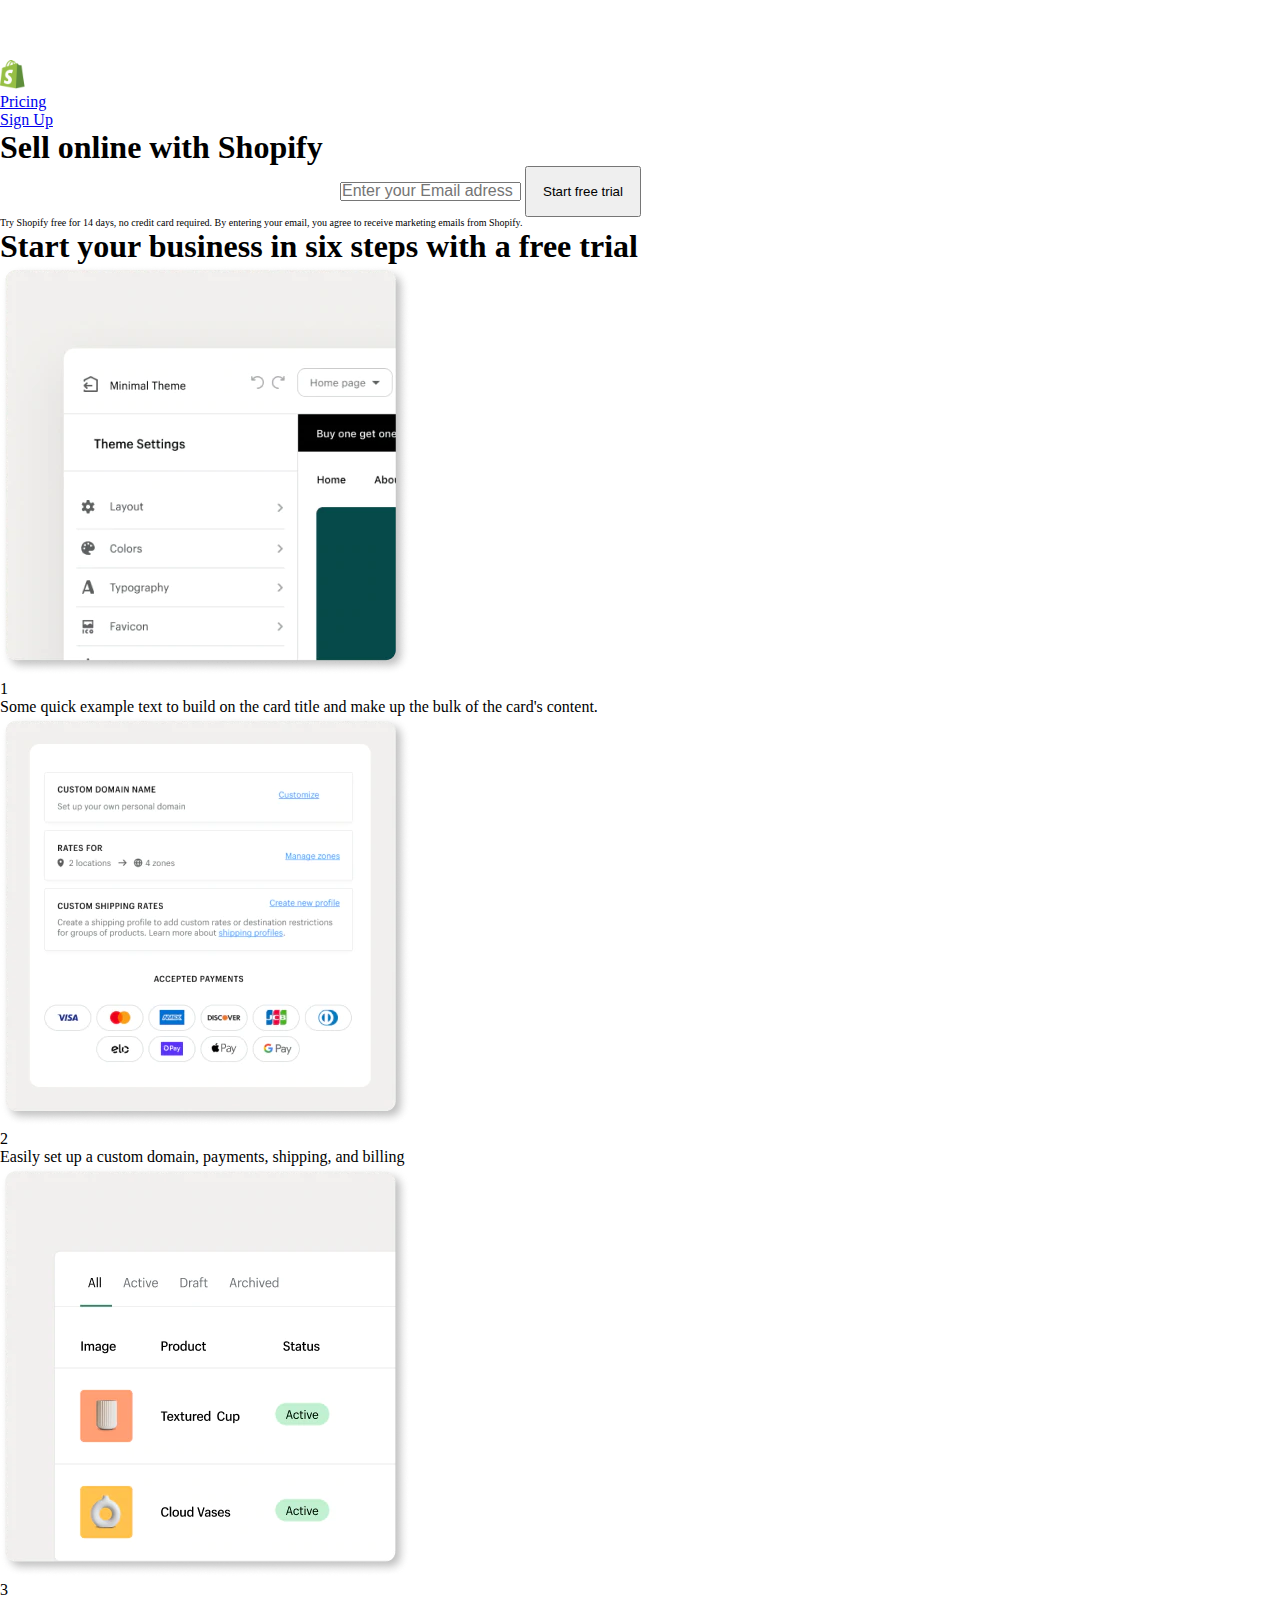
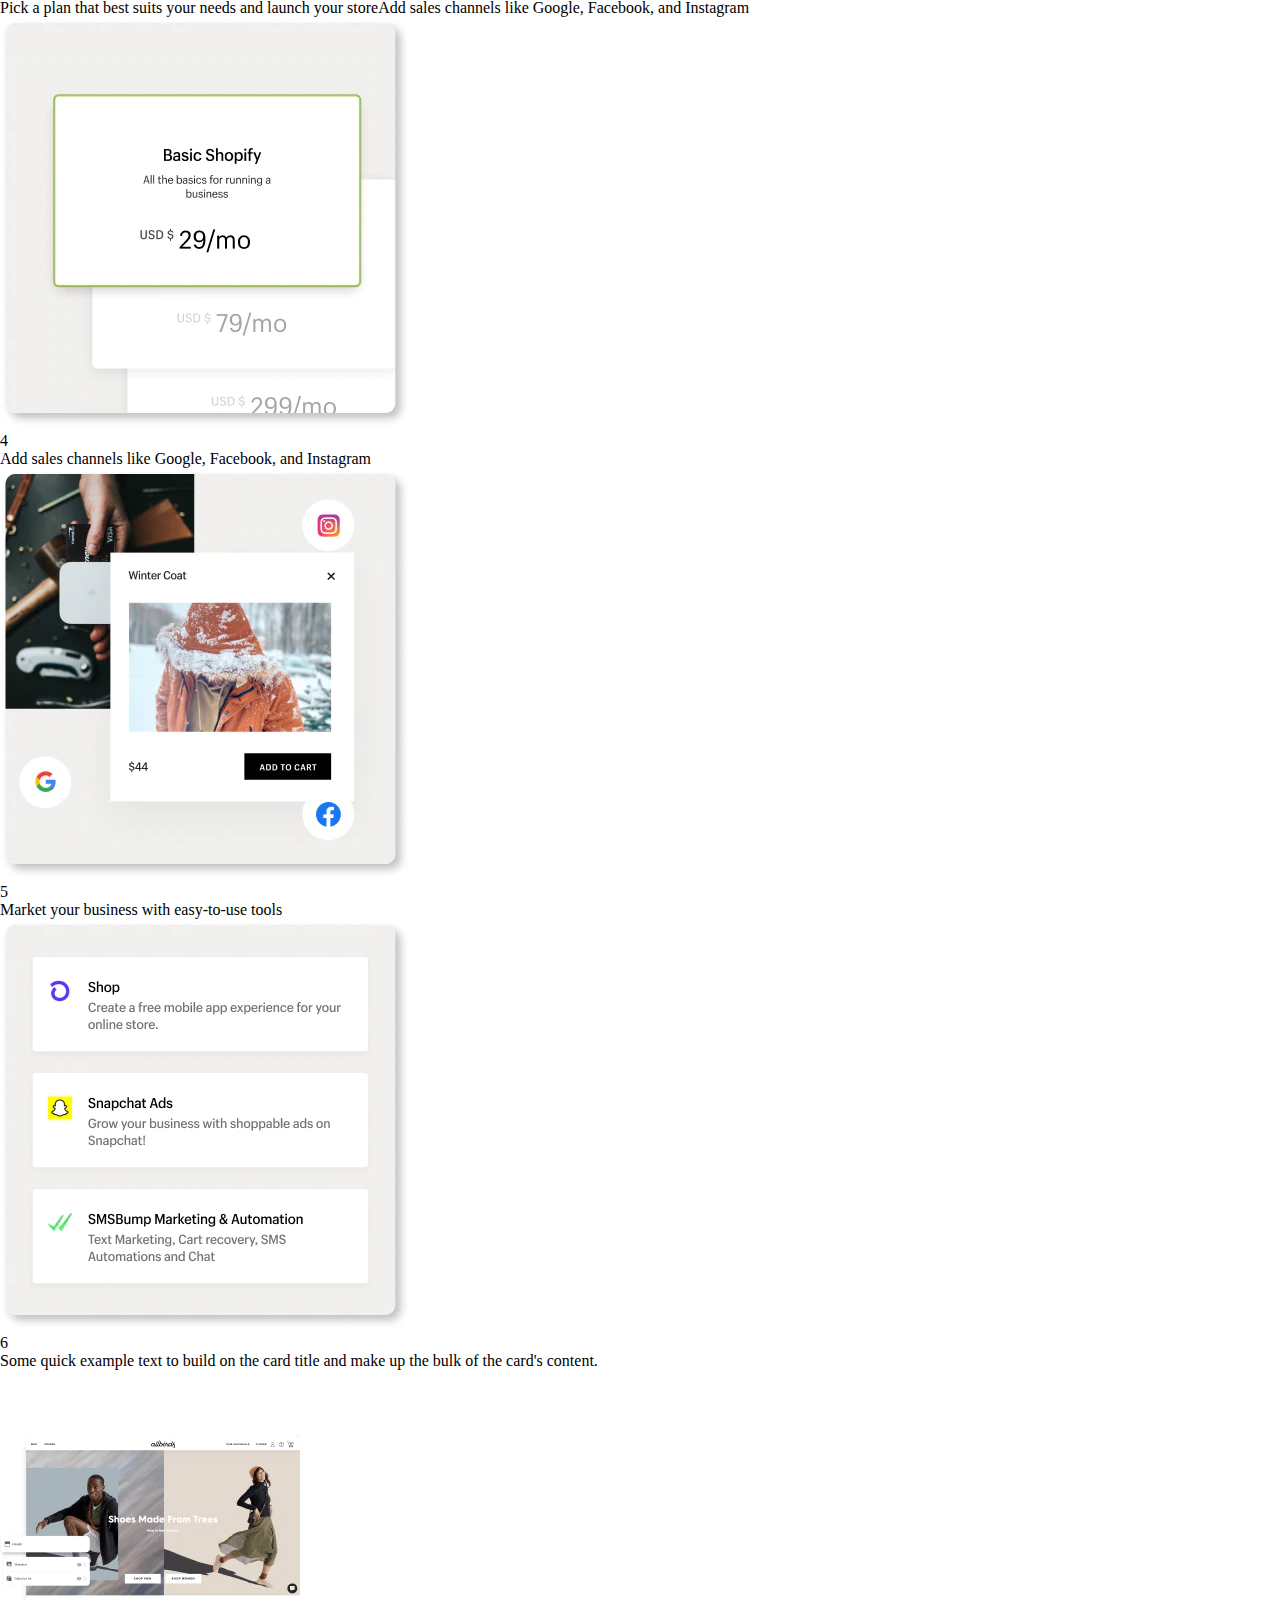
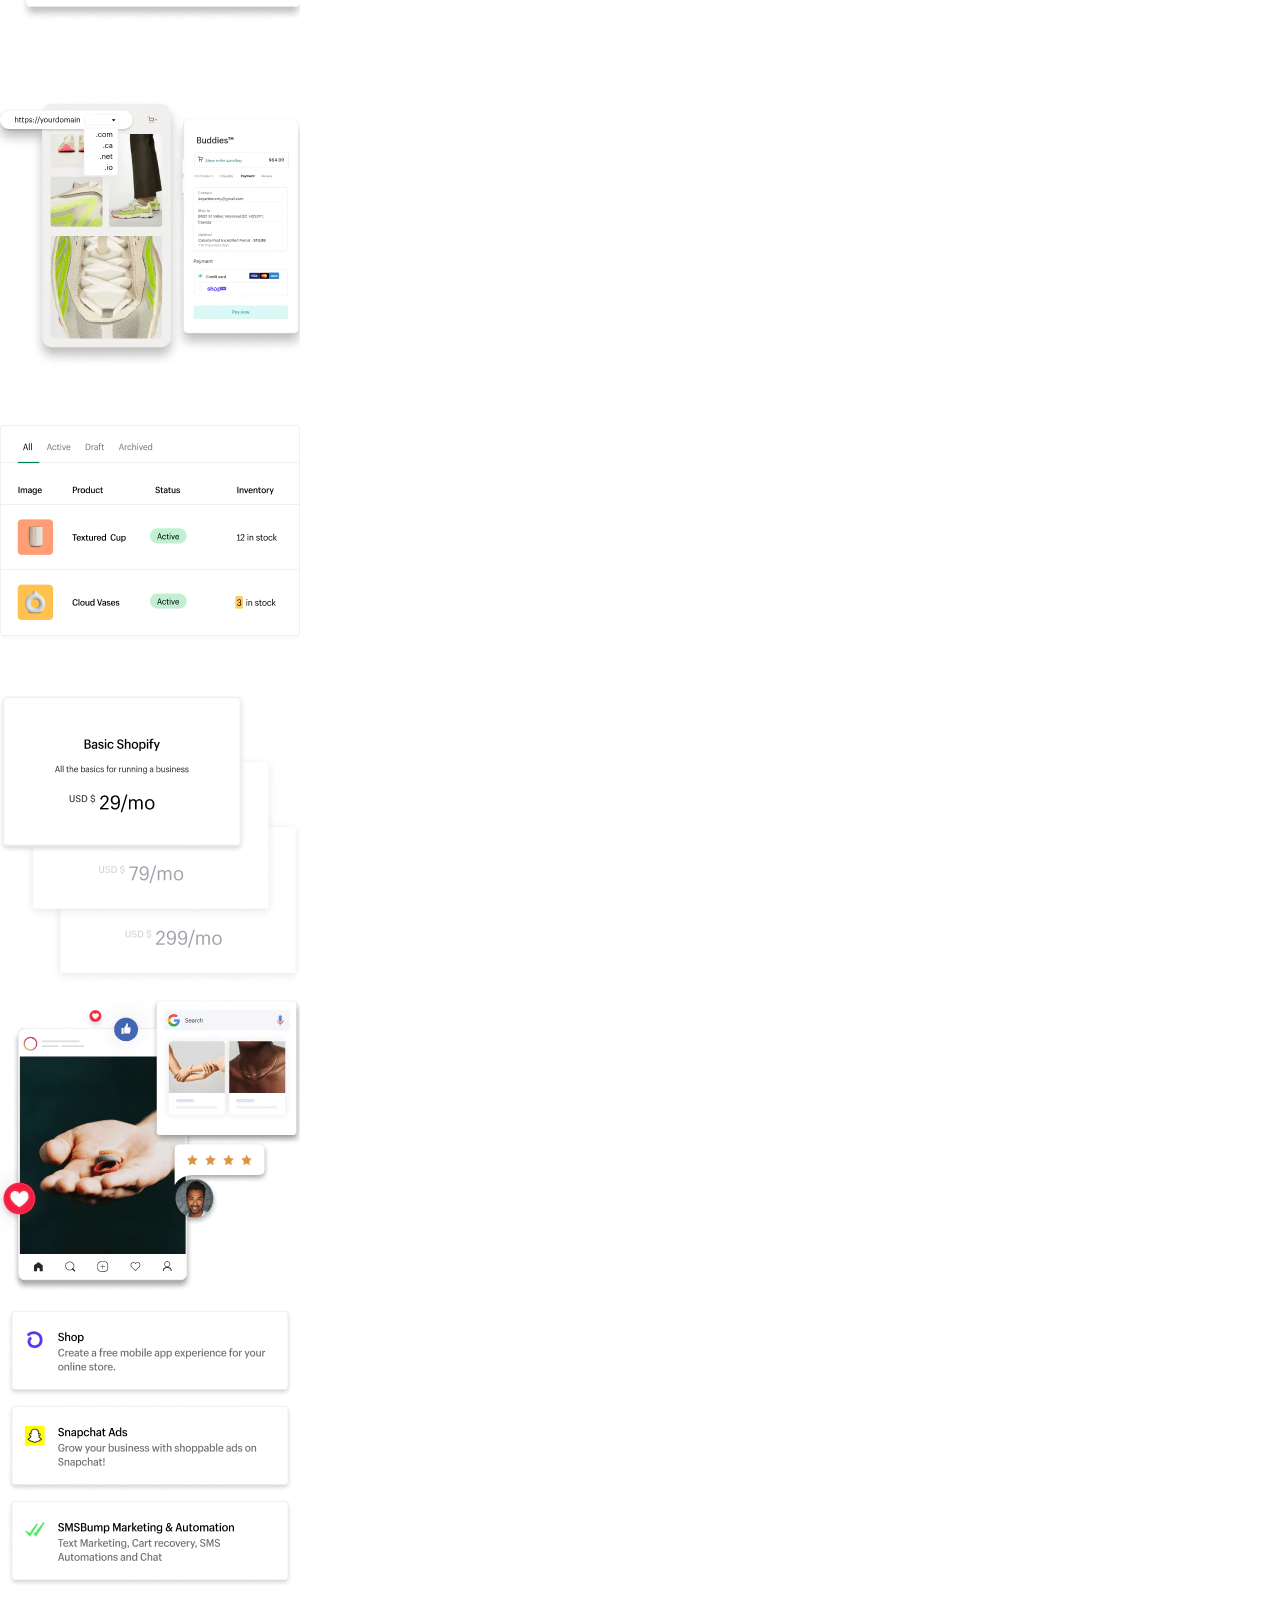
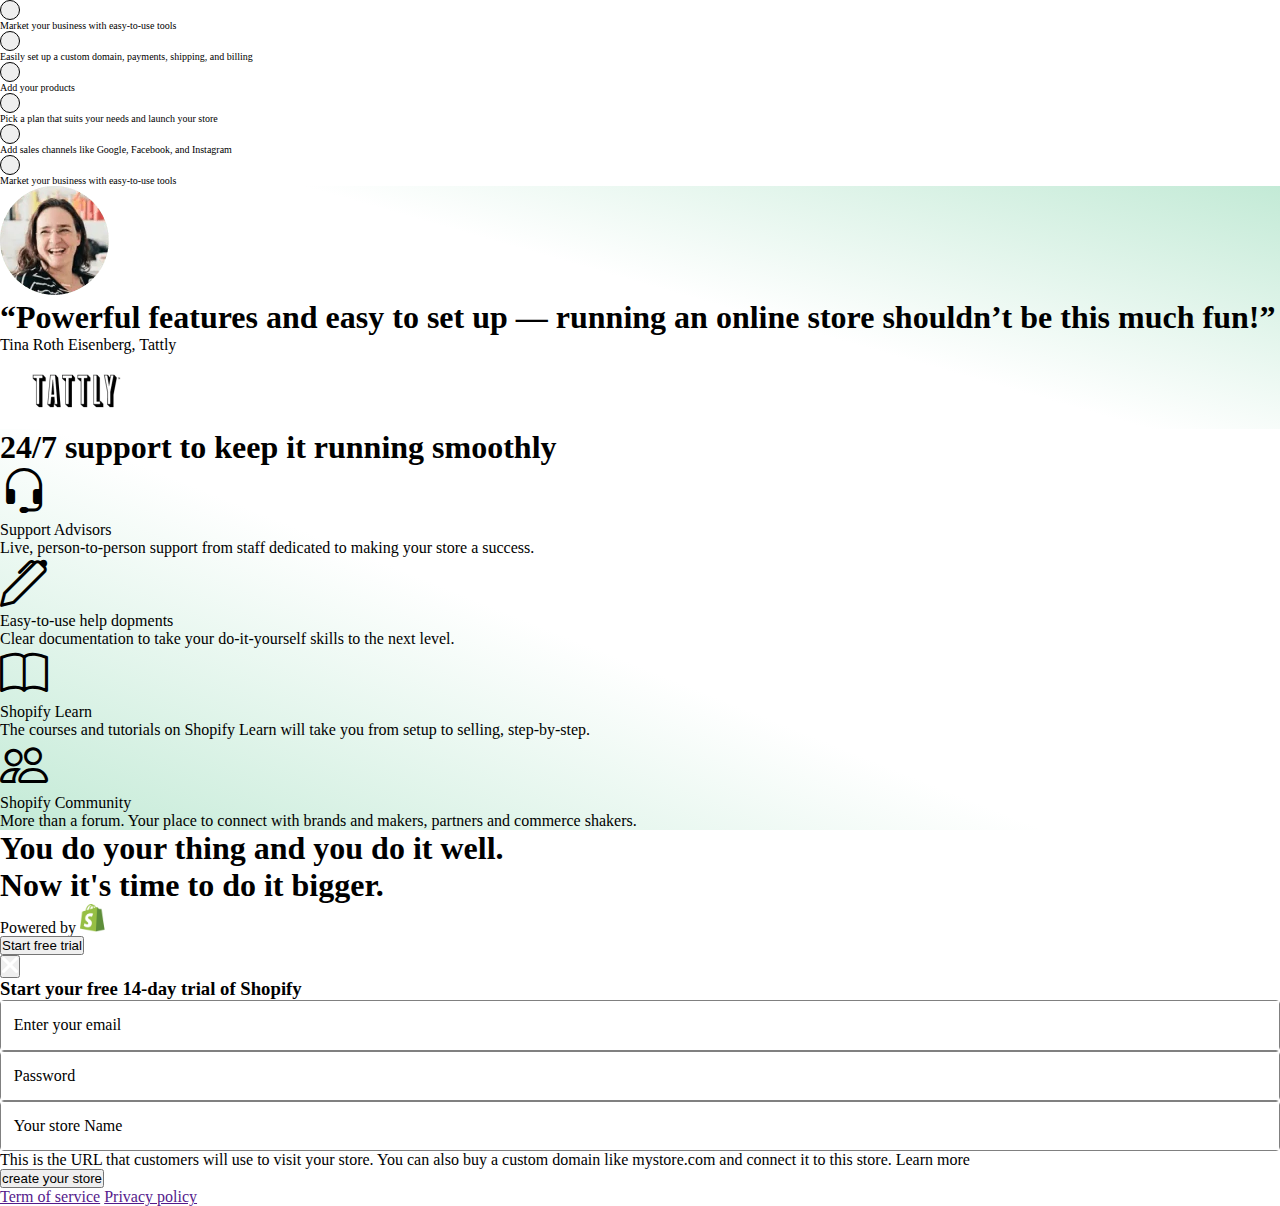
<file: index.html>
<!DOCTYPE html>
<html lang="en">
<head>
    <meta charset="UTF-8">
    <meta http-equiv="X-UA-Compatible" content="IE=edge">
    <meta name="viewport" content="width=device-width, initial-scale=1.0">
    <link href="https://cdn.jsdelivr.net/npm/bootstrap@5.1.3/dist/css/bootstrap.min.css" rel="stylesheet" integrity="sha384-1BmE4kWBq78iYhFldvKuhfTAU6auU8tT94WrHftjDbrCEXSU1oBoqyl2QvZ6jIW3" crossorigin="anonymous">
    <link rel="stylesheet" href="https://cdn.jsdelivr.net/npm/bootstrap-icons@1.3.0/font/bootstrap-icons.css">
    <link rel="stylesheet" href="style.css">

    <title>Shopyfi landing pa</title>
</head>
<body>
    <nav class="navbar navbar-expand bg-dark navbar-dark py-3 fixed-top  px-5">
        <div class="container">
            <a href="" class="navbar-brand">
                <img src="img/Shopify-Logo.png" alt="" srcset="" class="" width="100">
            </a>

            <ul class="navbar-nav">
                <li class="nav-item">
                  <a class="nav-link text-light" href="index.html">Pricing</a>
                </li>
                <li class="nav-item">
                  <a class="nav-link text-light " href="index2.html">Sign Up</a>
                </li>
             
            </ul>
        </div>


    </nav>
    


    <!--showcase-->

    <section class="bg-dark text-light p-4
    pb-1 text-center">
        <div class="container text-center p-1 p-md-5">
            <div class="cont2 px-5">
                <h1 class="fw-bold  display-2 ">Sell online with Shopify</h1>
               <form class="my-4" >
                <div class="form-group row gy-2 justify-content-center hero-form">
                    <input type="text" class=" col-12 col-md-8 me-xs-0 me-md-1 py-2" placeholder="Enter your Email adress"  >
                    <button class="btn btn-success btn-sm text-dark fw-bold  col-12 col-md-3 mh-100" type="button" data-bs-toggle="modal" data-bs-target="#modal">Start free trial</button>

               </div>
            </form>
            <p style="font-size: 10px;">Try Shopify free for 14 days, no credit card required. By entering your email, you agree to receive marketing emails from Shopify.</p>
            </div>
        </div>
    </section>
    
    <!--card-->
    <section class="bg-dark text-center pb-4 px-4 text-light">
        <div class="container  px-lg-5">
            <h1 class="py-5 fs-5 fs-md-1">Start your business in six steps with a free trial</h1>
            <div class="d-none d-md-block ">
                <div class="row justify-content-between">
                    <div class="card col-md-4 bg-dark">
                        <img src="img/T2-step-1-image@tablet-b5453b392a665fb819ce8f1c91aa2fc0bf71db04c5379acb956ced34ceb3d2a4.webp" class="card-img-top" alt="...">
                        <div class="card-body row px-0">
                        <p class="fs-1 text-success col-2">1</p>
                        <p class="card-text col-10 text-start">Some quick example text to build on the card title and make up the bulk of the card's content.</p>
                        
                        </div>
                    </div>
                    <div class="card col-md-4 bg-dark">
                        <img src="img/T2-step-2-image@tablet-0fb3871e008091cc4c0bfc4c1363121ac77640f7b3b0f676d918387db6bd263b.webp" class="card-img-top" alt="...">
                        <div class="card-body row px-0">
                        <p class="fs-1 text-success col-2 ">2</p>
                        <p class="card-text col-10 text-start">Easily set up a custom domain, payments, shipping, and billing</p>
                        
                        </div>
                    </div>
                    <div class="card col-md-4 bg-dark">
                        <img src="img/T2-step-3-image@tablet-139a0dd373f429e2ca83226c6508b84356bac630882031d1e75025337f5ef7d7.webp" class="card-img-top" alt="...">
                        <div class="card-body row px-0">
                        <p class="fs-1 text-success col-sm-2">3</p>
                        <p class="card-text col-10 text-start">
                            Pick a plan that best suits your needs and launch your storeAdd sales channels like Google, Facebook, and Instagram</p>
                        
                        </div>
                    </div>
                    <div class="card col-md-4 bg-dark">
                        <img src="img/T2-step-4-image@tablet-8bb098ef7cf60db9672df1d1f8d19f3249fb0847e266b2bc7b1a9da3ecd0e149.webp" class="card-img-top" alt="...">
                        <div class="card-body row px-0">
                        <p class="fs-1 text-success col-2">4</p>
                        <p class="card-text col-10 text-start">Add sales channels like Google, Facebook, and Instagram</p>
                        
                        </div>
                    </div>
                    <div class="card col-md-4 bg-dark">
                        <img src="img/T2-step-5-image@tablet-22d9216e8d460bd919797ab3f67787e928fc3415854ce175cdd4cd945cbf995b.webp" class="card-img-top" alt="...">
                        <div class="card-body row px-0">
                        <p class="fs-1 text-success col-2">5</p>
                        <p class="card-text col-10 text-start">Market your business with easy-to-use tools</p>
                        
                        </div>
                    </div>
                    <div class="card col-md-4 bg-dark">
                        <img src="img/T2-step-6-image@tablet-4cc9969b06d28f18ed85f31df0d1649095c0be69c0e59443b4f04b82de94410f.webp" class="card-img-top" alt="...">
                        <div class="card-body row px-0">
                        <p class="fs-1 text-success col-2">6</p>
                        <p class="card-text col-10 text-start">Some quick example text to build on the card title and make up the bulk of the card's content.</p>
                        
                        </div>
                    </div>
                </div>

                
            </div>
            <div class=" d-xs-block d-sm-block d-md-none">
                <div id="carouselExampleIndicators" class="carousel slide row" data-bs-ride="carousel">
                    
                    <div class="carousel-inner col-xs-12 col-sm-6 mb-5 ">
                      <div class="carousel-item active" data-bs-interval="3000">
                        <img src="img/T1-step-1-image@mobile-31c654f010bf5f354b7d20d93e09bf9db8b002f5f28faf3366913e13c6f00673.webp" class="d-block w-50 m-auto" alt="...">
                      </div>
                      <div class="carousel-item " data-bs-interval="3000">
                        <img src="img/T1-step-2-image@mobile-21a233a1416aa2380a78f6dd9a244d4281686881de4654bd23cd05d46a599179.webp" class="d-block w-50 m-auto" alt="...">
                      </div>
                      <div class="carousel-item " data-bs-interval="3000">
                        <img src="img/T1-step-3-image@mobile-eb52631a5eea4f4d0540238e252a9ba04441633078d13e7d8abb078db574fa56.png" class="d-block w-50 m-auto" alt="...">
                      </div>
                      <div class="carousel-item " data-bs-interval="3000">
                        <img src="img/T1-step-4-image@mobile-23067aea71c3d215033db2a6d3953b36d9154937e699570095f457ac341ba2c0.png" class="d-block w-50 m-auto" alt="...">
                      </div>

                      <div class="carousel-item " data-bs-interval="3000">
                        <img src="img/T1-step-5-image@mobile-8c9c9cabe0b663fbbbea6e1dde9577292fa8a3c39730ca32d122d118e40f6aa7.webp" class="d-block w-50 m-auto" alt="...">
                      </div>

                      <div class="carousel-item " data-bs-interval="3000">
                        <img src="img/T1-step-6-image@mobile-5e7b703b9405b364a491c329fd9387a10eadb9506ba638c2776caed274c5ddf4.png" class="d-block w-50 m-auto" alt="...">
                      </div>

                    
                    </div>

                    <div class="carouse-indicators btn-group-vertical  ">
                        <div class=" mb-1 d-flex active" data-bs-target="#carouselExampleIndicators" data-bs-slide-to="0" aria-current="true" >
                            <button class="custom-btn me-3">
                                <i class="bi bi-check " ></i>
                            </button>
                            <p class="text-start" style="font-size: 10px;">Market your business with easy-to-use tools</p>
                            
                            
                        </div>
                        <div class=" mb-1 d-flex active" data-bs-target="#carouselExampleIndicators" data-bs-slide-to="1" >
                            <button class="custom-btn me-3">
                                <i class="bi bi-check " ></i>
                            </button>
                            <p class="text-start" style="font-size: 10px;">Easily set up a custom domain, payments, shipping, and billing</p>
                            
                            
                        </div>
                        <div class=" mb-1 d-flex " data-bs-target="#carouselExampleIndicators" data-bs-slide-to="2" >
                            <button class="custom-btn me-3">
                                <i class="bi bi-check " ></i>
                            </button>
                            <p class="text-start" style="font-size: 10px;">Add your products</p>
                            
                            
                        </div>
                        <div class=" mb-1 d-flex " data-bs-target="#carouselExampleIndicators" data-bs-slide-to="3" >
                            <button class="custom-btn me-3">
                                <i class="bi bi-check " ></i>
                            </button>
                            <p class="text-start" style="font-size: 10px;">Pick a plan that suits your needs and launch your store</p>
                            
                            
                        </div>
                        <div class=" mb-1 d-flex " data-bs-target="#carouselExampleIndicators" data-bs-slide-to="4" >
                            <button class="custom-btn me-3">
                                <i class="bi bi-check " ></i>
                            </button>
                            <p class="text-start" style="font-size: 10px;">Add sales channels like Google, Facebook, and Instagram</p>
                            
                            
                        </div>
                        <div class=" mb-1 d-flex " data-bs-target="#carouselExampleIndicators" data-bs-slide-to="5" >
                            <button class="custom-btn me-3">
                                <i class="bi bi-check " ></i>
                            </button>
                            <p class="text-start" style="font-size: 10px;">Market your business with easy-to-use tools</p>
                            
                            
                        </div>
                        
                        

                        
  
                    
                  </div>

                  



            </div>

        </div>
    </section>
     <!--review-->
     <section class="gradient-back py-5 text-dark">
         <div class="container justify-content-center text-center py-5 pb-0 bor">
             <img src="img/T1-testimonial-image-2@tablet-afef7affe5d799ae57e34160fd93a517c3176e2a030d259f635671acb4142ad7.webp" alt="">
             <h1 class="py-3">“Powerful features and easy to set up — running an online store shouldn’t be this much fun!”</h1>
             <p class="fs-3">Tina Roth Eisenberg, Tattly
            </p>
            <img class="pb-5"src="img/T2-testimonial-logo@desktop-f1d2ee4c14b1c3fa74b88f4972c036e1ddb8e4ab6db1368dc8400eac2d0e5a81.webp" alt="">
            <div class="border border-top-0 border-dark w-75 m-auto mt-5 "></div>


         </div>

     </section>
     <!--promises-->
     <section class="py-5 text-dark gradient-back1">
         <div class="container text-start justify-content-center">
             <h1 class="fw-bold my-5 text-center ">24/7 support to keep it running smoothly</h1>

             <div class="row justify-content-around mt-1 px-4 py-5">

                <div class="card  col-12  col-md-3 px-1 text-center text-md-start" >
                    <i class="bi bi-headset fs-1  "></i>
                    <div class="card-body px-0">
                      <p class="card-title fw-bold ">Support Advisors</p>
                      <p class="card-text ">Live, person-to-person support from staff dedicated to making your store a success.</p>
                    </div>
                </div>

              <div class="card  col-12 col-md-3  px-1 text-center text-md-start">
                    <i class="bi bi-pen fs-1 "></i>
                    <div class="card-body px-0 ">
                        <p class="card-title fw-bold">Easy-to-use help dopments</p>
                        <p class="card-text">Clear documentation to take your do-it-yourself skills to the next level.</p>
                    </div>
              </div>
              <div class="card  col-12 col-md-3 px-1 text-center text-md-start ">
                    <i class="bi bi-book fs-1" width="1rem"></i>
                    <div class="card-body px-0">
                        <p class="card-title fw-bold">Shopify Learn</p>                      
                        <p class="card-text">The courses and tutorials on Shopify Learn will take you from setup to selling, step-by-step.</p>
                    </div>
              </div> 

              <div class="card  col-12 col-md-3 px-1 text-center text-md-start">
                    <i class="bi bi-people fs-1"></i>
                    <div class="card-body px-0 mt-0">
                      <p class="card-title fw-bold">Shopify Community</p>
                      <p class="card-text">More than a forum. Your place to connect with brands and makers, partners and commerce shakers.</p>
                    </div>
              </div>
             
            </div>

         </div>
         





         
     </section>
     <!--quote-->
     <section class="p-5 p-md-5 bg-dark text-light">
         <div class="container d-flex flex-column text-center justify-content-center p-5">
             <h1 class="col-9 col-6-md m-auto display-5 fw-bold">You do your thing and you do it well.<br>
                Now it's time to do it bigger.</h1>
             <div class="col-8 col-6-md m-auto mt-5">
                 <span class="fs-4 align-middle">Powered by</span>
                 <img src="img/Shopify-Logo.png" width="100px" alt="">
             </div>
             <button type="button" class="btn btn-success fs-6  m-auto my-4 py-2" data-bs-toggle="modal" data-bs-target="#modal">
                Start free trial 
              </button>
            </div>
            
            <!-- The Modal -->
            <div class="modal " id="modal">
              <div class="modal-dialog modal-fullscreen ">
                <div class="modal-content bg-dark px-3 py-2">
            
                  <!-- Modal Header -->
                  <div class="modal-header border-0">
                    <h4 class="modal-title "></h4>
                    <button type="button" class="btn btn-dark btn-sm " data-bs-dismiss="modal"><img src="img/close.png" alt="" width="16px"></button>
                  </div>
            
                  <!-- Modal body -->
                  <div class="modal-body mt-5">
                      
                      <div class="row">
                          <form class="p-1 mt-0 col-12 col-md-5 m-auto" >
                            <h3>Start your free 14-day trial of Shopify</h3>
                                <div class="input-cont my-3">
                                    <input type="email" placeholder=" " class="email-input">
                                    <span class="placeholder text-dark">Enter your email</span>
                                    <div class="valid-fed ">Valid</div>
                                    <div class="invalid-fed ">Invalid</div>
                                    
                            
                                </div>
                                <div class="input-cont my-3">
                                    <input type="password" placeholder=" " class="email-input" minlength="8">
                                    <span class="placeholder text-dark">Password</span>
                                    <div class="valid-fed ">Valid</div>
                                    <div class="invalid-fed ">Invalid</div>
                                    
                            
                                </div>
                                <div class="input-cont">
                                    <input type="text" placeholder=" " class="email-input">
                                    <span class="placeholder text-dark">Your store Name</span>
                                    <div class="valid-fed ">Valid</div>
                                    <div class="invalid-fed ">Invalid</div>
                                    
                            
                                </div>
                        
                            
                            
                            
                            <p >This is the URL that customers will use to visit your store. You can also buy a custom domain like mystore.com and connect it to this store. <span>Learn more</span></p>
                            <button class="btn btn-success text-light btn-lg float-end text-center" type="submit">create your store</button>



                        </form>
                      </div>

                      
                
                    
                        
                  </div>
            
                  
            
                </div>
              </div>
            </div>
            
                
         </div>
     </section>

     <footer class="bg-light text-dark ">
         <div class="container p-1 row gx-0 text-center m-auto">
             <a href="" class="btn btn-light text-success col-12 col-md-2 offset-md-8">Term of service</a>
             <a href="" class="btn btn-lght text-success col-12 col-md-2 b-dark" >Privacy policy</a>
         </div>
     </footer>





    <script src="https://cdn.jsdelivr.net/npm/bootstrap@5.1.3/dist/js/bootstrap.bundle.min.js" integrity="sha384-ka7Sk0Gln4gmtz2MlQnikT1wXgYsOg+OMhuP+IlRH9sENBO0LRn5q+8nbTov4+1p" crossorigin="anonymous"></script>
</body>
</html>
</file>
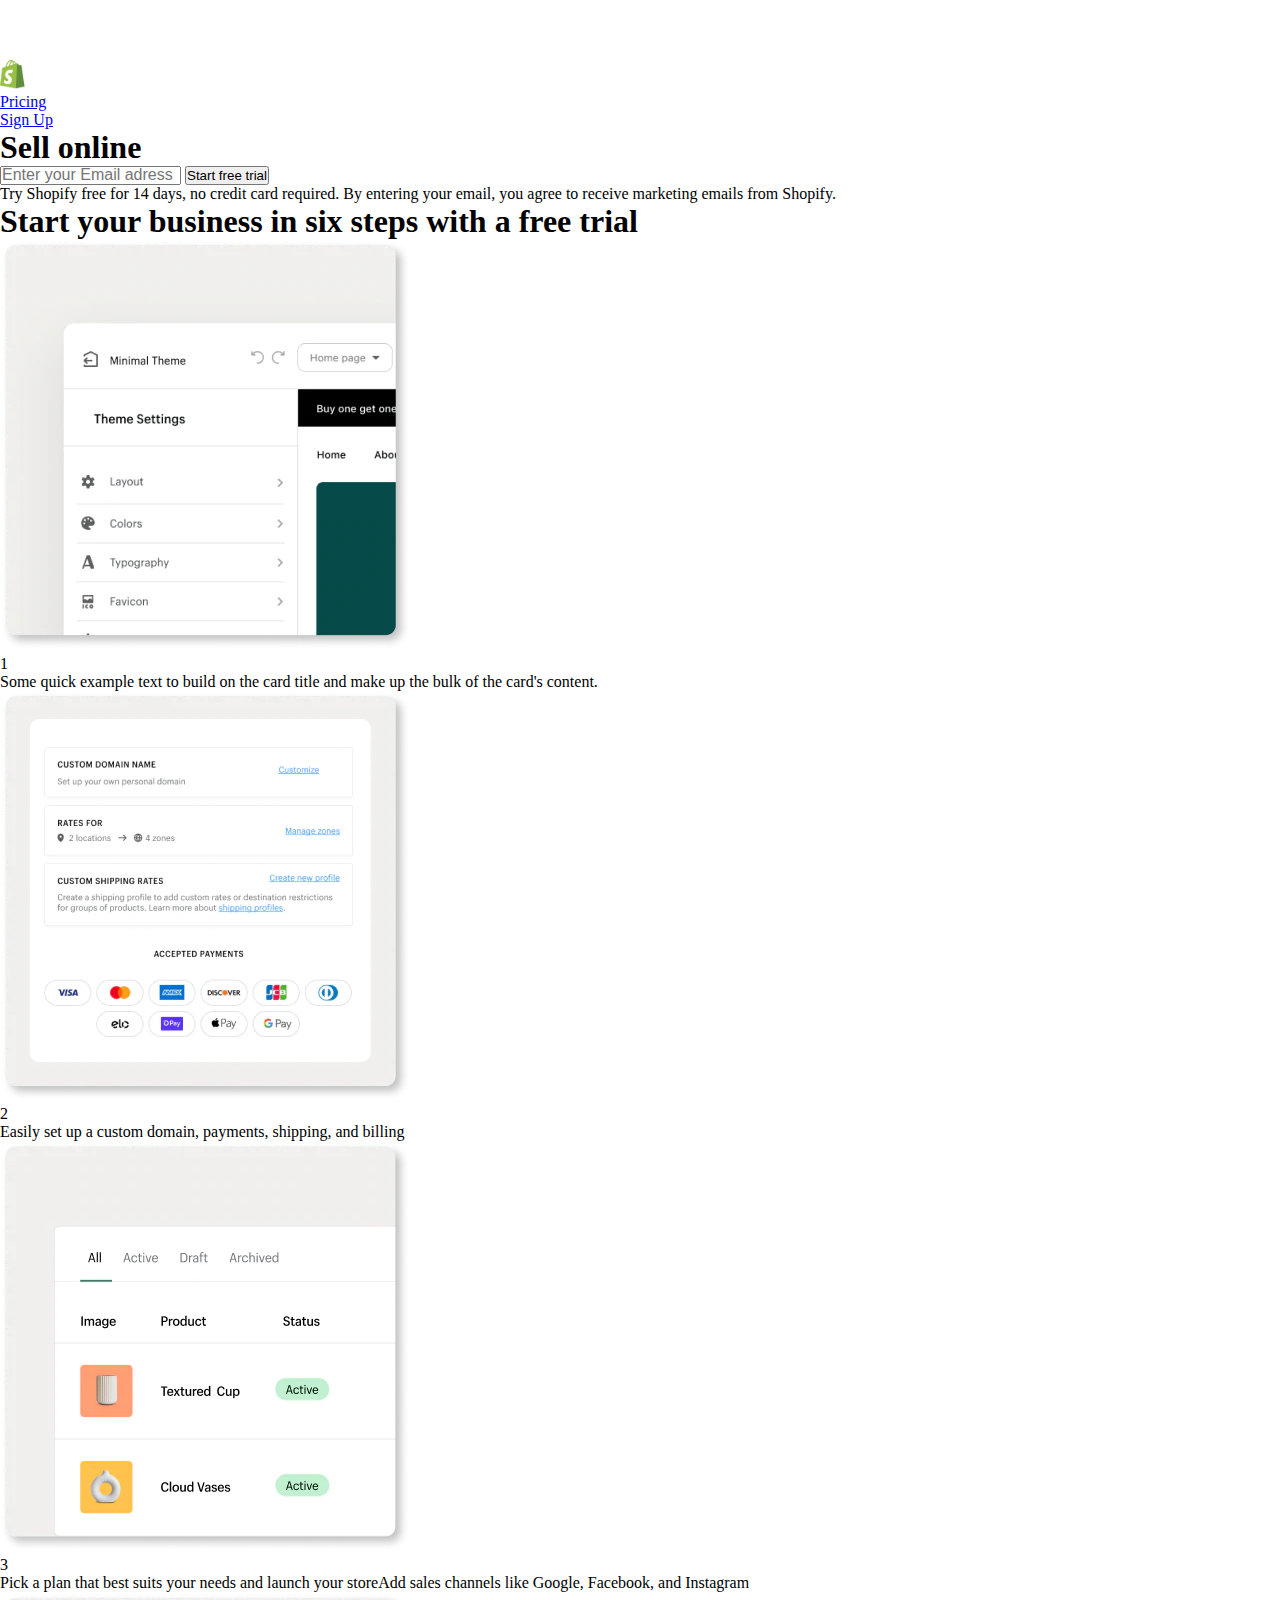
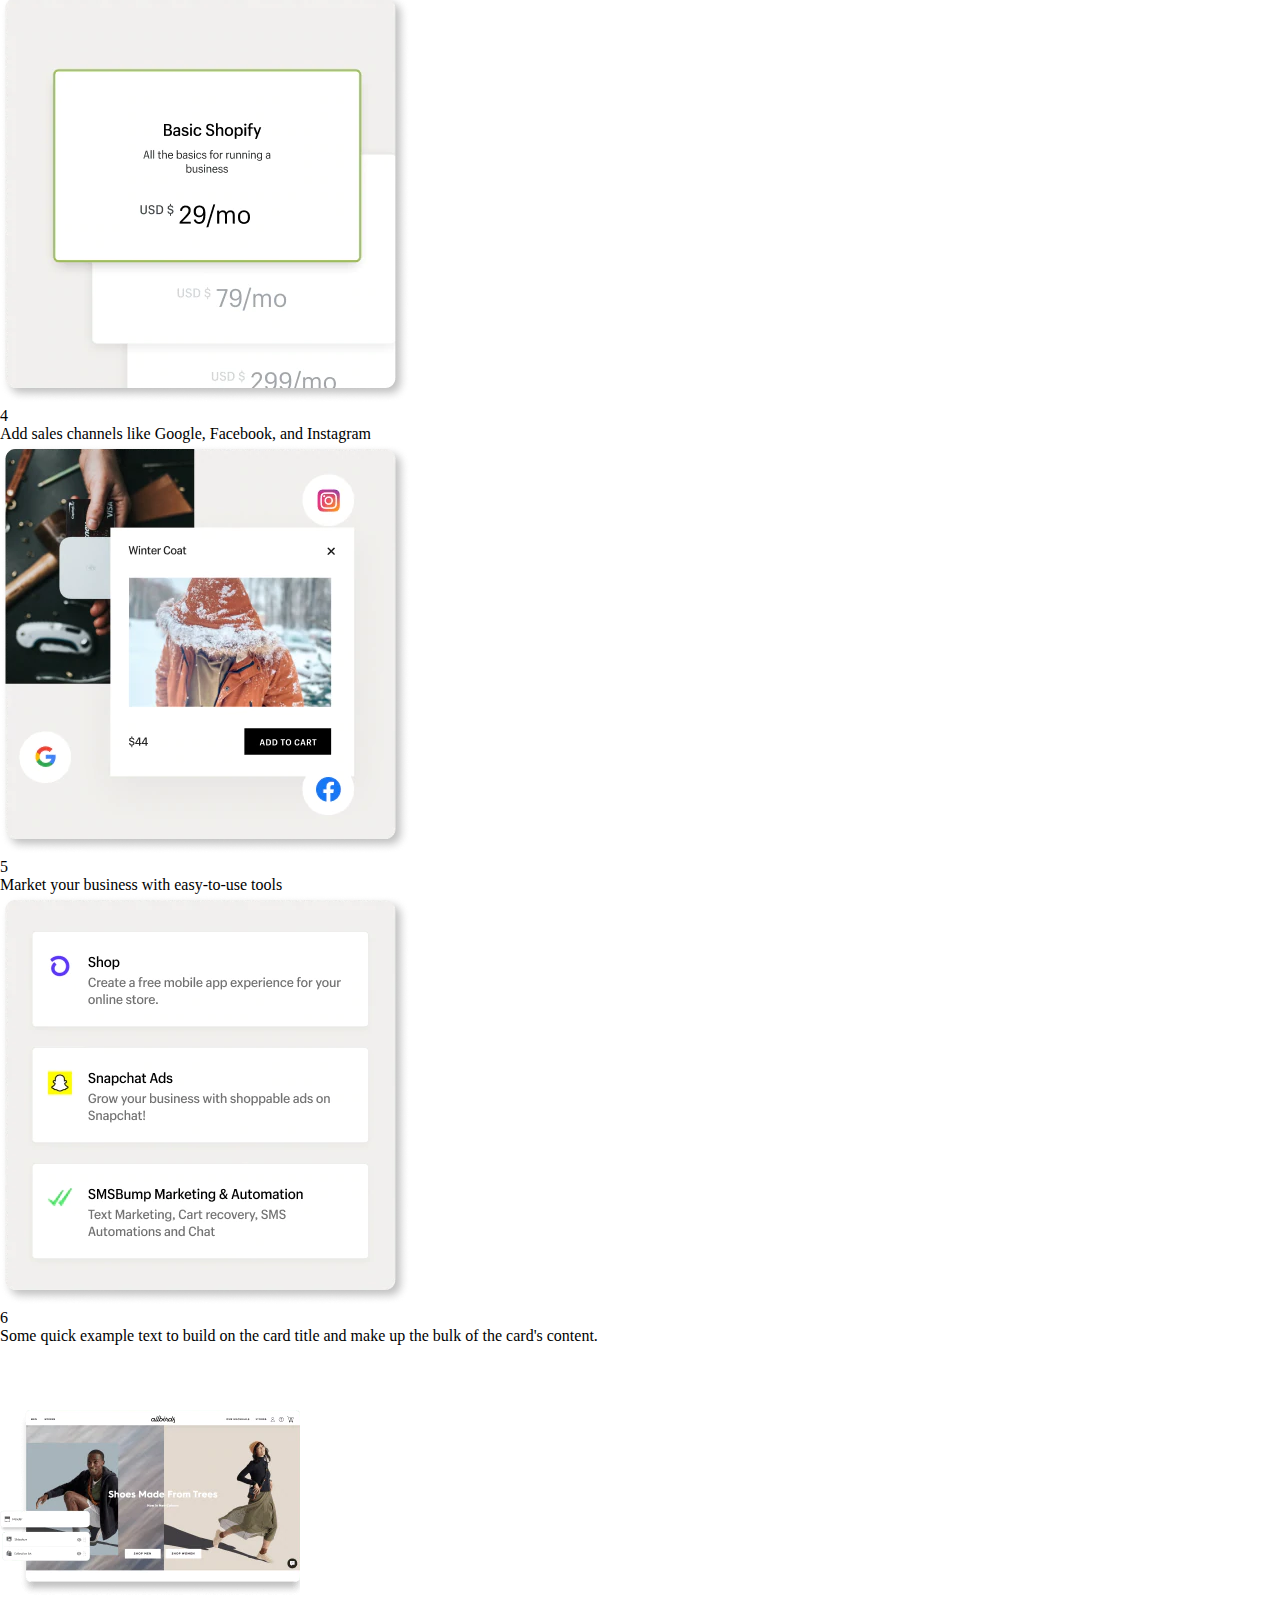
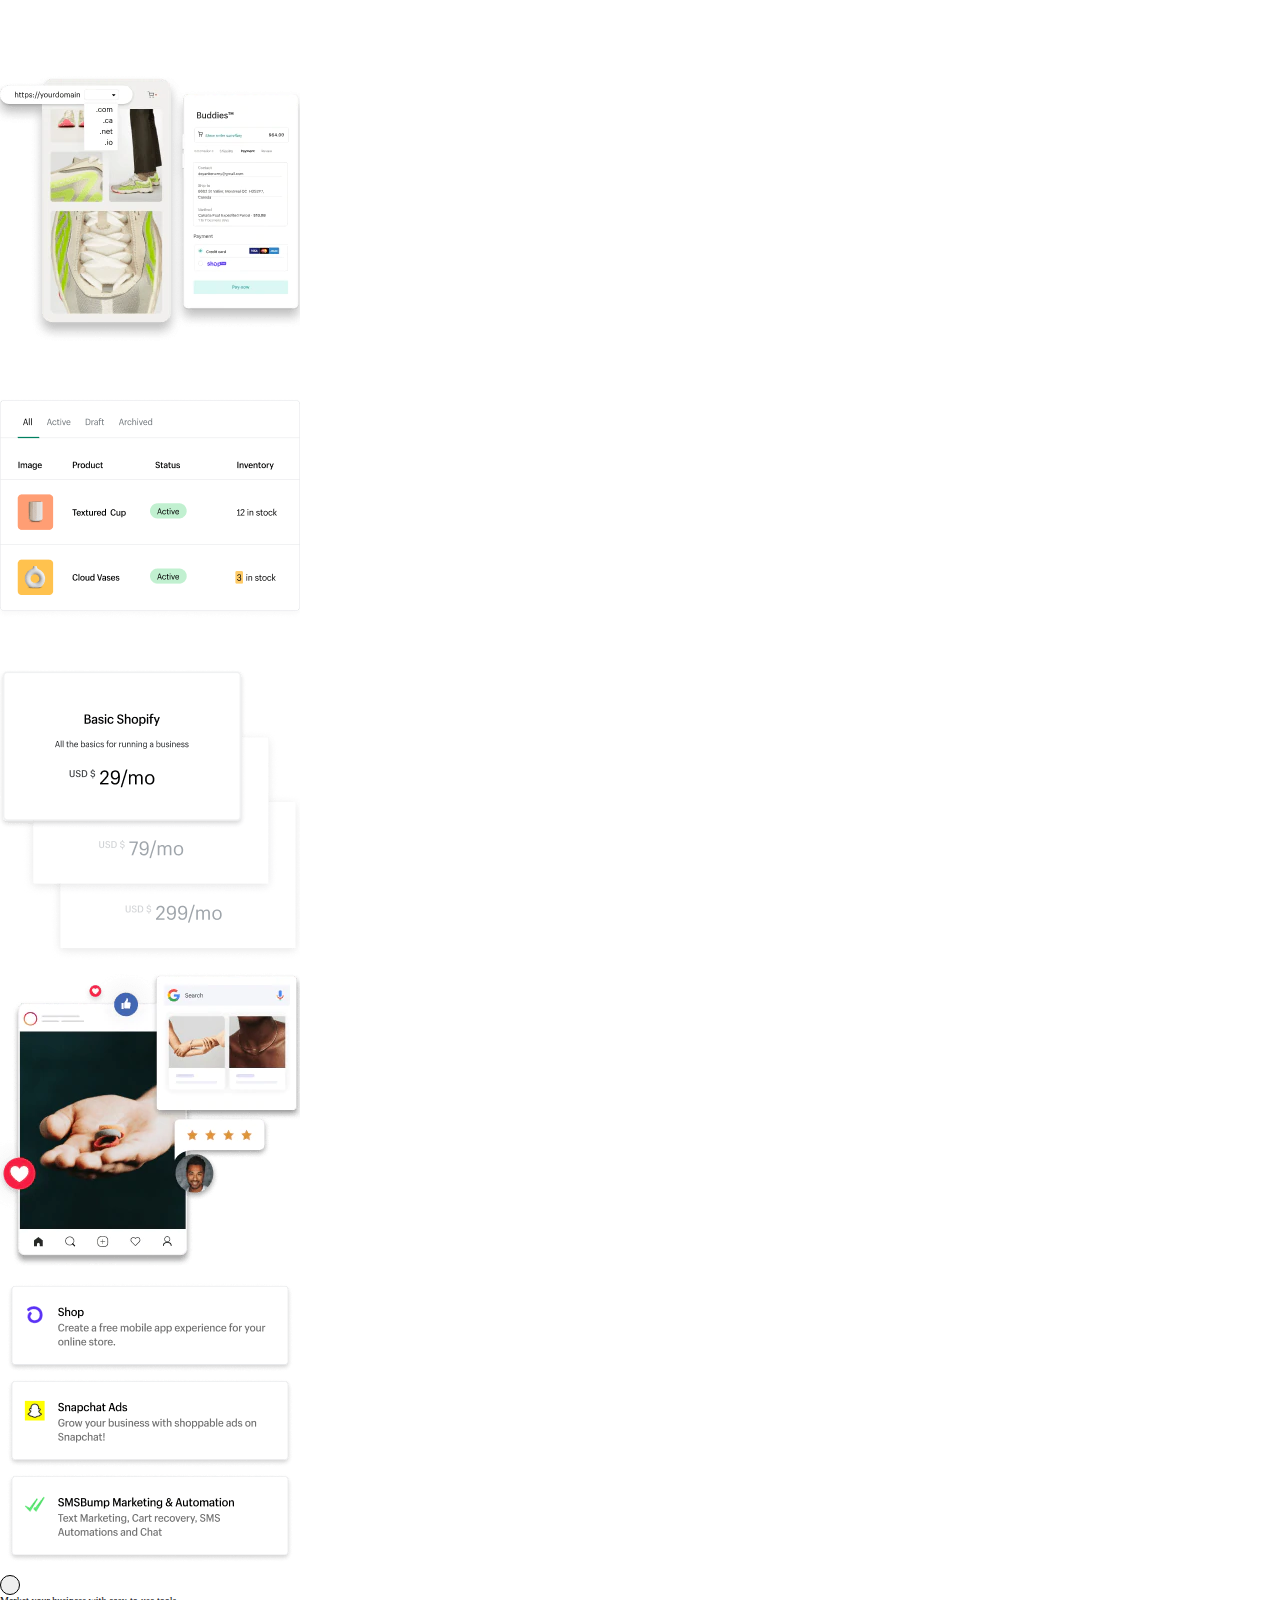
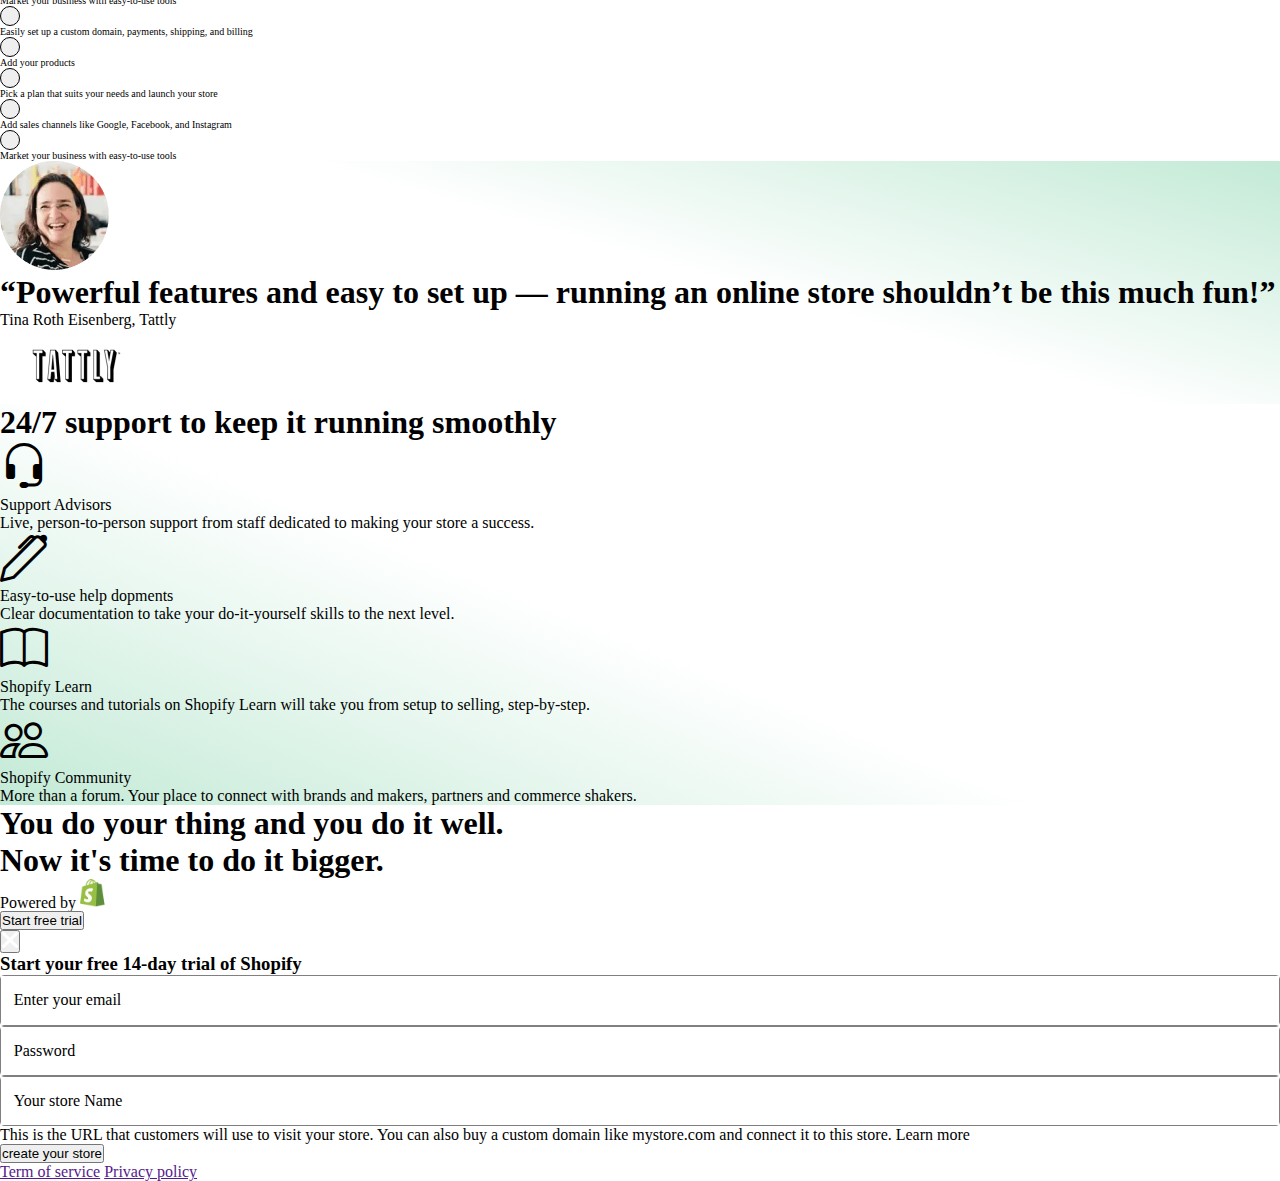
<file: index2.html>
<!DOCTYPE html>
<html lang="en">
<head>
    <meta charset="UTF-8">
    <meta http-equiv="X-UA-Compatible" content="IE=edge">
    <meta name="viewport" content="width=device-width, initial-scale=1.0">
    <link href="https://cdn.jsdelivr.net/npm/bootstrap@5.1.3/dist/css/bootstrap.min.css" rel="stylesheet" integrity="sha384-1BmE4kWBq78iYhFldvKuhfTAU6auU8tT94WrHftjDbrCEXSU1oBoqyl2QvZ6jIW3" crossorigin="anonymous">
    <link rel="stylesheet" href="https://cdn.jsdelivr.net/npm/bootstrap-icons@1.3.0/font/bootstrap-icons.css">
    <link rel="stylesheet" href="style.css">

    <title>Shopyfi landing pa</title>
</head>
<body>
    <nav class="navbar navbar-expand bg-dark navbar-dark py-3 fixed-top  px-5">
        <div class="container">
            <a href="" class="navbar-brand">
                <img src="img/Shopify-Logo.png" alt="" srcset="" class="" width="100">
            </a>

            <ul class="navbar-nav">
                <li class="nav-item">
                  <a class="nav-link text-light" href="index.html">Pricing</a>
                </li>
                <li class="nav-item">
                  <a class="nav-link text-light " href="#">Sign Up</a>
                </li>
             
            </ul>
        </div>


    </nav>
    


    <!--showcase-->

    <section class="bg-dark text-light p-5
    pb-1 text-center">
        <div class="container text-center p-1 p-md-5">
            <div class="cont2">
                <h1 class="fw-bold  display-2 ">Sell online</h1>
               <form class="my-5" >
                <div class="form-group row gy-2 justify-content-center">
                    <input type="text" class="form-control-lg col-12 col-md-8 me-xs-0 me-md-1 " placeholder="Enter your Email adress" >
                    <button class="btn btn-success text-dark fw-bold  col-12 col-md-3" type="button" >Start free trial</button>

               </div>
            </form>
            <p style="font-size: 10xx;">Try Shopify free for 14 days, no credit card required. By entering your email, you agree to receive marketing emails from Shopify.</p>
            </div>
        </div>
    </section>
    
    <!--card-->
    <section class="bg-dark text-center pb-4 px-4 text-light">
        <div class="container  px-lg-5">
            <h1 class="py-5">Start your business in six steps with a free trial</h1>
            <div class="d-none d-md-block ">
                <div class="row justify-content-between">
                    <div class="card col-md-4 bg-dark">
                        <img src="img/T2-step-1-image@tablet-b5453b392a665fb819ce8f1c91aa2fc0bf71db04c5379acb956ced34ceb3d2a4.webp" class="card-img-top" alt="...">
                        <div class="card-body row px-0">
                        <p class="fs-1 text-success col-2">1</p>
                        <p class="card-text col-10 text-start">Some quick example text to build on the card title and make up the bulk of the card's content.</p>
                        
                        </div>
                    </div>
                    <div class="card col-md-4 bg-dark">
                        <img src="img/T2-step-2-image@tablet-0fb3871e008091cc4c0bfc4c1363121ac77640f7b3b0f676d918387db6bd263b.webp" class="card-img-top" alt="...">
                        <div class="card-body row px-0">
                        <p class="fs-1 text-success col-2 ">2</p>
                        <p class="card-text col-10 text-start">Easily set up a custom domain, payments, shipping, and billing</p>
                        
                        </div>
                    </div>
                    <div class="card col-md-4 bg-dark">
                        <img src="img/T2-step-3-image@tablet-139a0dd373f429e2ca83226c6508b84356bac630882031d1e75025337f5ef7d7.webp" class="card-img-top" alt="...">
                        <div class="card-body row px-0">
                        <p class="fs-1 text-success col-sm-2">3</p>
                        <p class="card-text col-10 text-start">
                            Pick a plan that best suits your needs and launch your storeAdd sales channels like Google, Facebook, and Instagram</p>
                        
                        </div>
                    </div>
                    <div class="card col-md-4 bg-dark">
                        <img src="img/T2-step-4-image@tablet-8bb098ef7cf60db9672df1d1f8d19f3249fb0847e266b2bc7b1a9da3ecd0e149.webp" class="card-img-top" alt="...">
                        <div class="card-body row px-0">
                        <p class="fs-1 text-success col-2">4</p>
                        <p class="card-text col-10 text-start">Add sales channels like Google, Facebook, and Instagram</p>
                        
                        </div>
                    </div>
                    <div class="card col-md-4 bg-dark">
                        <img src="img/T2-step-5-image@tablet-22d9216e8d460bd919797ab3f67787e928fc3415854ce175cdd4cd945cbf995b.webp" class="card-img-top" alt="...">
                        <div class="card-body row px-0">
                        <p class="fs-1 text-success col-2">5</p>
                        <p class="card-text col-10 text-start">Market your business with easy-to-use tools</p>
                        
                        </div>
                    </div>
                    <div class="card col-md-4 bg-dark">
                        <img src="img/T2-step-6-image@tablet-4cc9969b06d28f18ed85f31df0d1649095c0be69c0e59443b4f04b82de94410f.webp" class="card-img-top" alt="...">
                        <div class="card-body row px-0">
                        <p class="fs-1 text-success col-2">6</p>
                        <p class="card-text col-10 text-start">Some quick example text to build on the card title and make up the bulk of the card's content.</p>
                        
                        </div>
                    </div>
                </div>

                
            </div>
            <div class=" d-xs-block d-sm-block d-md-none">
                <div id="carouselExampleIndicators" class="carousel slide row" data-bs-ride="carousel">
                    
                    <div class="carousel-inner col-xs-12 col-sm-6 mb-5 ">
                      <div class="carousel-item active" data-bs-interval="3000">
                        <img src="img/T1-step-1-image@mobile-31c654f010bf5f354b7d20d93e09bf9db8b002f5f28faf3366913e13c6f00673.webp" class="d-block w-50 m-auto" alt="...">
                      </div>
                      <div class="carousel-item " data-bs-interval="3000">
                        <img src="img/T1-step-2-image@mobile-21a233a1416aa2380a78f6dd9a244d4281686881de4654bd23cd05d46a599179.webp" class="d-block w-50 m-auto" alt="...">
                      </div>
                      <div class="carousel-item " data-bs-interval="3000">
                        <img src="img/T1-step-3-image@mobile-eb52631a5eea4f4d0540238e252a9ba04441633078d13e7d8abb078db574fa56.png" class="d-block w-50 m-auto" alt="...">
                      </div>
                      <div class="carousel-item " data-bs-interval="3000">
                        <img src="img/T1-step-4-image@mobile-23067aea71c3d215033db2a6d3953b36d9154937e699570095f457ac341ba2c0.png" class="d-block w-50 m-auto" alt="...">
                      </div>

                      <div class="carousel-item " data-bs-interval="3000">
                        <img src="img/T1-step-5-image@mobile-8c9c9cabe0b663fbbbea6e1dde9577292fa8a3c39730ca32d122d118e40f6aa7.webp" class="d-block w-50 m-auto" alt="...">
                      </div>

                      <div class="carousel-item " data-bs-interval="3000">
                        <img src="img/T1-step-6-image@mobile-5e7b703b9405b364a491c329fd9387a10eadb9506ba638c2776caed274c5ddf4.png" class="d-block w-50 m-auto" alt="...">
                      </div>

                    
                    </div>

                    <div class="carouse-indicators btn-group-vertical  ">
                        <div class=" mb-1 d-flex active" data-bs-target="#carouselExampleIndicators" data-bs-slide-to="0" aria-current="true" >
                            <button class="custom-btn me-3">
                                <i class="bi bi-check " ></i>
                            </button>
                            <p class="text-start" style="font-size: 10px;">Market your business with easy-to-use tools</p>
                            
                            
                        </div>
                        <div class=" mb-1 d-flex active" data-bs-target="#carouselExampleIndicators" data-bs-slide-to="1" >
                            <button class="custom-btn me-3">
                                <i class="bi bi-check " ></i>
                            </button>
                            <p class="text-start" style="font-size: 10px;">Easily set up a custom domain, payments, shipping, and billing</p>
                            
                            
                        </div>
                        <div class=" mb-1 d-flex " data-bs-target="#carouselExampleIndicators" data-bs-slide-to="2" >
                            <button class="custom-btn me-3">
                                <i class="bi bi-check " ></i>
                            </button>
                            <p class="text-start" style="font-size: 10px;">Add your products</p>
                            
                            
                        </div>
                        <div class=" mb-1 d-flex " data-bs-target="#carouselExampleIndicators" data-bs-slide-to="3" >
                            <button class="custom-btn me-3">
                                <i class="bi bi-check " ></i>
                            </button>
                            <p class="text-start" style="font-size: 10px;">Pick a plan that suits your needs and launch your store</p>
                            
                            
                        </div>
                        <div class=" mb-1 d-flex " data-bs-target="#carouselExampleIndicators" data-bs-slide-to="4" >
                            <button class="custom-btn me-3">
                                <i class="bi bi-check " ></i>
                            </button>
                            <p class="text-start" style="font-size: 10px;">Add sales channels like Google, Facebook, and Instagram</p>
                            
                            
                        </div>
                        <div class=" mb-1 d-flex " data-bs-target="#carouselExampleIndicators" data-bs-slide-to="5" >
                            <button class="custom-btn me-3">
                                <i class="bi bi-check " ></i>
                            </button>
                            <p class="text-start" style="font-size: 10px;">Market your business with easy-to-use tools</p>
                            
                            
                        </div>
                        
                        

                        
  
                    
                  </div>

                  



            </div>

        </div>
    </section>
     <!--review-->
     <section class="gradient-back py-5 text-dark">
         <div class="container justify-content-center text-center py-5 pb-0 bor">
             <img src="img/T1-testimonial-image-2@tablet-afef7affe5d799ae57e34160fd93a517c3176e2a030d259f635671acb4142ad7.webp" alt="">
             <h1 class="py-3">“Powerful features and easy to set up — running an online store shouldn’t be this much fun!”</h1>
             <p class="fs-3">Tina Roth Eisenberg, Tattly
            </p>
            <img class="pb-5"src="img/T2-testimonial-logo@desktop-f1d2ee4c14b1c3fa74b88f4972c036e1ddb8e4ab6db1368dc8400eac2d0e5a81.webp" alt="">
            <div class="border border-top-0 border-dark w-75 m-auto mt-5 "></div>


         </div>

     </section>
     <!--promises-->
     <section class="py-5 text-dark gradient-back1">
         <div class="container text-start justify-content-center">
             <h1 class="fw-bold my-5 text-center ">24/7 support to keep it running smoothly</h1>

             <div class="row justify-content-around mt-1 px-4 py-5">

                <div class="card  col-12  col-md-3 px-1 text-center text-md-start" >
                    <i class="bi bi-headset fs-1  "></i>
                    <div class="card-body px-0">
                      <p class="card-title fw-bold ">Support Advisors</p>
                      <p class="card-text ">Live, person-to-person support from staff dedicated to making your store a success.</p>
                    </div>
                </div>

              <div class="card  col-12 col-md-3  px-1 text-center text-md-start">
                    <i class="bi bi-pen fs-1 "></i>
                    <div class="card-body px-0 ">
                        <p class="card-title fw-bold">Easy-to-use help dopments</p>
                        <p class="card-text">Clear documentation to take your do-it-yourself skills to the next level.</p>
                    </div>
              </div>
              <div class="card  col-12 col-md-3 px-1 text-center text-md-start ">
                    <i class="bi bi-book fs-1" width="1rem"></i>
                    <div class="card-body px-0">
                        <p class="card-title fw-bold">Shopify Learn</p>                      
                        <p class="card-text">The courses and tutorials on Shopify Learn will take you from setup to selling, step-by-step.</p>
                    </div>
              </div> 

              <div class="card  col-12 col-md-3 px-1 text-center text-md-start">
                    <i class="bi bi-people fs-1"></i>
                    <div class="card-body px-0 mt-0">
                      <p class="card-title fw-bold">Shopify Community</p>
                      <p class="card-text">More than a forum. Your place to connect with brands and makers, partners and commerce shakers.</p>
                    </div>
              </div>
             
            </div>

         </div>
         





         
     </section>
     <!--quote-->
     <section class="p-5 p-md-5 bg-dark text-light">
         <div class="container d-flex flex-column text-center justify-content-center p-5">
             <h1 class="col-9 col-6-md m-auto display-5 fw-bold">You do your thing and you do it well.<br>
                Now it's time to do it bigger.</h1>
             <div class="col-8 col-6-md m-auto mt-5">
                 <span class="fs-4 align-middle">Powered by</span>
                 <img src="img/Shopify-Logo.png" width="100px" alt="">
             </div>
             <button type="button" class="btn btn-success fs-6  m-auto my-4 py-2" data-bs-toggle="modal" data-bs-target="#modal">
                Start free trial 
              </button>
            </div>
            
            <!-- The Modal -->
            <div class="modal " id="modal">
              <div class="modal-dialog modal-fullscreen ">
                <div class="modal-content bg-dark px-3 py-2">
            
                  <!-- Modal Header -->
                  <div class="modal-header border-0">
                    <h4 class="modal-title "></h4>
                    <button type="button" class="btn btn-dark btn-sm " data-bs-dismiss="modal"><img src="img/close.png" alt="" width="16px"></button>
                  </div>
            
                  <!-- Modal body -->
                  <div class="modal-body mt-5">
                      
                      <div class="row">
                          <form class="p-1 mt-0 col-12 col-md-5 m-auto" >
                            <h3>Start your free 14-day trial of Shopify</h3>
                                <div class="input-cont my-3">
                                    <input type="email" placeholder=" " class="email-input">
                                    <span class="placeholder text-dark">Enter your email</span>
                                    <div class="valid-fed ">Valid</div>
                                    <div class="invalid-fed ">Invalid</div>
                                    
                            
                                </div>
                                <div class="input-cont my-3">
                                    <input type="password" placeholder=" " class="email-input" minlength="8">
                                    <span class="placeholder text-dark">Password</span>
                                    <div class="valid-fed ">Valid</div>
                                    <div class="invalid-fed ">Invalid</div>
                                    
                            
                                </div>
                                <div class="input-cont">
                                    <input type="text" placeholder=" " class="email-input">
                                    <span class="placeholder text-dark">Your store Name</span>
                                    <div class="valid-fed ">Valid</div>
                                    <div class="invalid-fed ">Invalid</div>
                                    
                            
                                </div>
                        
                            
                            
                            
                            <p >This is the URL that customers will use to visit your store. You can also buy a custom domain like mystore.com and connect it to this store. <span>Learn more</span></p>
                            <button class="btn btn-success text-light btn-lg float-end text-center" type="submit">create your store</button>



                        </form>
                      </div>

                      
                
                    
                        
                  </div>
            
                  
            
                </div>
              </div>
            </div>
            
                
         </div>
     </section>

     <footer class="bg-light text-dark ">
         <div class="container p-1 row gx-0 text-center m-auto">
             <a href="" class="btn btn-light text-success col-12 col-md-2 offset-md-8">Term of service</a>
             <a href="" class="btn btn-lght text-success col-12 col-md-2 b-dark" >Privacy policy</a>
         </div>
     </footer>





    <script src="https://cdn.jsdelivr.net/npm/bootstrap@5.1.3/dist/js/bootstrap.bundle.min.js" integrity="sha384-ka7Sk0Gln4gmtz2MlQnikT1wXgYsOg+OMhuP+IlRH9sENBO0LRn5q+8nbTov4+1p" crossorigin="anonymous"></script>
</body>
</html>
</file>
<file: style.css>
body::before{
    content: " ";
    display: block;
    height: 60px;
    
}


.gradient-back{
    background: rgb(192,233,212);
    background: linear-gradient(196deg, rgba(192,233,212,0.9536178107606679) 0%, rgba(255,255,255,0) 46%);
}
.gradient-back1{
    background: rgb(192,233,212);
    background: linear-gradient(22deg, rgba(192,233,212,0.9536178107606679) 0%, rgba(255,255,255,0) 46%);
}
.card{
    border: none;
    background-color: transparent;
}


.bi{
    font-size: 3rem !important;
}
::placeholder{
    font-size: 16px;

}
.modal-email{
    position: relative;
}
.modal-email::before{
    display: block;
    content: "sadda";
    width: 100%;
    height: 120%;
    top: 10px;
    background-color: brown;
}
:root{
    --valid:green;
    --invalid:red;
    --border-radius:4px;
    --input-border:1px;
    --fed-fs:16px;
    --fs:1rem;
    --placeholder-fs:11px
}




p{
    font-size: 1rem;
}
*{
    box-sizing: border-box;
    margin: 0;
    padding: 0;
    
}

.input-cont{
    position: relative;
    width: 100%;
    height: max-content;
    display: flex;
    flex-direction: column;
    align-items: center;
    border:1px solid gray;
    border-radius: var(--border-radius);
    
  
    
}
.placeholder{
    
    background-color: white;
    font-size: var(--fs);
    position: absolute;
    top:0;
    left: 0;
    width: 100%;
    height: 100%;
    display: flex;
    align-items: center;
    padding: 0 .8rem;
    pointer-events: none;
    transition: height ease-in-out .3s,font-size ease-in-out .3s;
    z-index: 1000000;
    
    
}
.valid-fed{
    background-color: var(--valid);
    height: 20%;
    width: 100%;
    font-size: var(--fed-fs);
    display: var(--display);
    padding: 3px .8rem;
    border-radius: 0 0 var(--border-radius) var(--border-radius);
    
    
    
}
.invalid-fed{
    position: relative;
    background-color: var(--invalid);
    height: 100%;
    width: 100%;
    font-size: var(--fed-fs);
    display: var(--display);
    padding: 3px .8rem;
    border-radius: 0 0 var(--border-radius) var(--border-radius);
   
    
    
}
.hero-form{
    max-width: 600px;
    margin: auto;
}
.hero-form>button{
    padding: 1rem;
    
}

.input-cont>input{
    font-size: var(--fs);
    padding: 1.5rem 1rem .4rem .7rem ;
    width: 100%;
    background-color: white;
    top: 0;
    height: 100%;
    border: none;
    
    
    
    
}

.email-input:placeholder-shown~.valid-fed,
.email-input:not(:placeholder-shown):valid~.valid-fed,
.email-input:not(:placeholder-shown):invalid~.invalid-fed,
.email-input:placeholder-shown~.invalid-fed,
.email-input:not(:placeholder-shown):invalid~.valid-fed,
.email-input:not(:placeholder-shown):valid~.invalid-fed{
    display: none;
    
}

.email-input:not(:placeholder-shown):invalid:not(:focus)~.invalid-fed,
.email-input:not(:placeholder-shown):valid:not(:focus)~.valid-fed{
    display: block;
    
}
.email-input:not(:placeholder-shown):invalid:not(:focus){

    border-radius: var(--border-radius) var(--border-radius) 0 0;
    border-left: var(--input-border) solid var(--invalid);
    border-right: var(--input-border) solid var(--invalid);
    border-top: var(--input-border) solid var(--invalid);
    
}
.email-input:not(:placeholder-shown):valid:not(:focus){
    
    border-radius: var(--border-radius) var(--border-radius) 0 0;
    border-left: var(--input-border) solid var(--valid);
    border-right: var(--input-border) solid var(--valid);
    border-top: var(--input-border) solid var(--valid);
    
}
.email-input:focus{
    outline: none;
}








.email-input:focus~.placeholder,
.email-input:not(:placeholder-shown)~.placeholder{
    font-size: var(--placeholder-fs);
    height: 40%;
}
.custom-btn{
    width: 20px;
    height: 20px;
    border-radius: 50%;
    display: grid;
    place-content: center;
    border: 1px black solid;
    


}

.custom-btn>i{
 margin-bottom: 5px;
   font-size: 20px !important;
   color: white;
   display: none;
}
.custom-btn:active>i{
    display: block;
}
.custom-btn:hover{
    background-color: grey;
}
.custom-btn:active{
    background-color: black;
}
</file>
